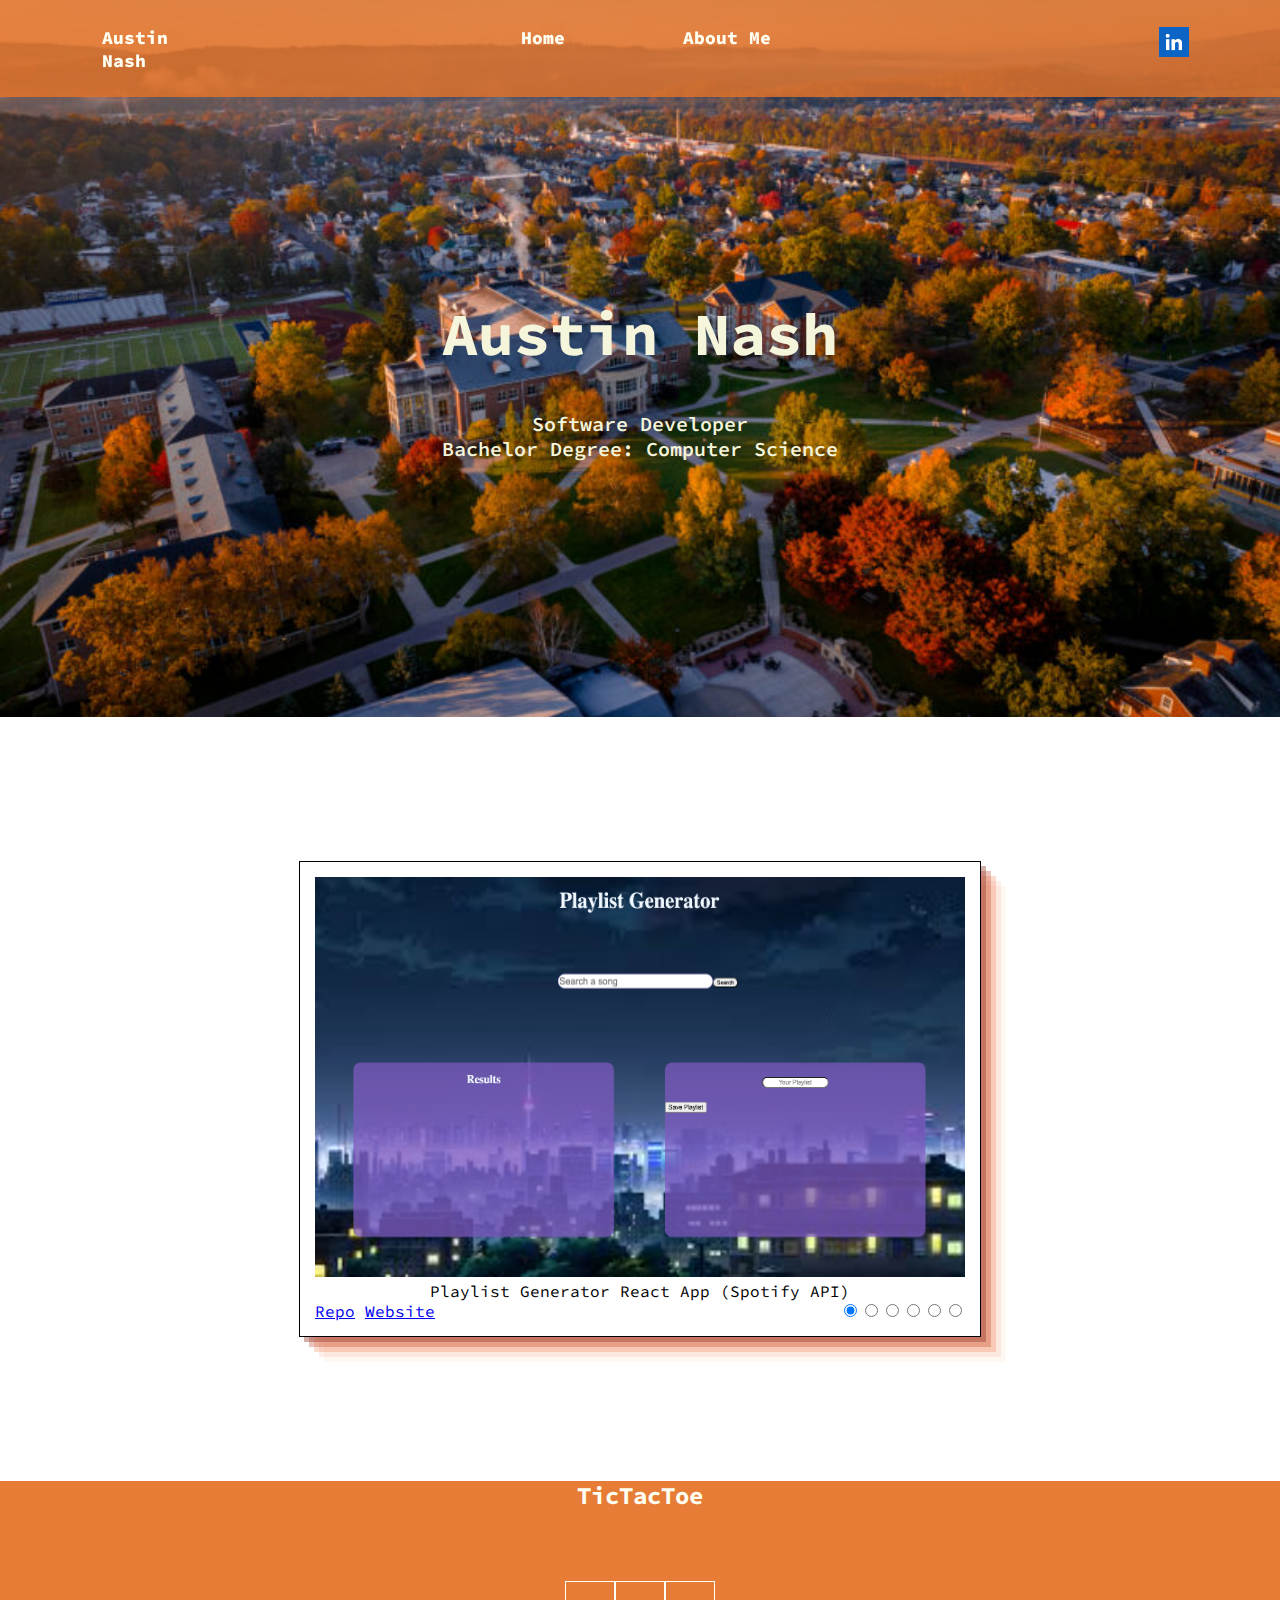
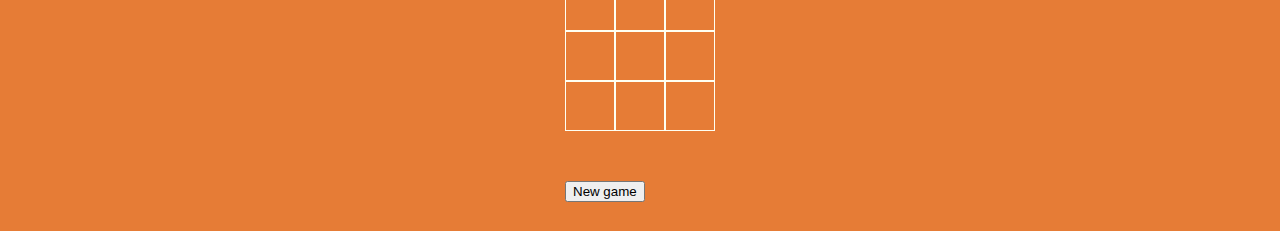
<file: index.html>
<!DOCTYPE html>
<html lang="en">
<head>
    <meta charset="UTF-8">
    <meta name="viewport" content="width=device-width, initial-scale=1.0">
    <title>Austin Name Profolio</title>
    <link rel="stylesheet" href = "resources/style.css">
    <link href="https://fonts.googleapis.com/css2?family=Source+Code+Pro:ital,wght@0,200..900;1,200..900&display=swap" rel="stylesheet">
</head>
<body>
    <header class = "header">
        <span>Austin Nash</span>
        <div class = "groupHeader">
            <span><a href="#">Home</a></span>
            <span><a href="./resources/about.html">About Me</a></span>
        </div>
        <a href = "https://www.linkedin.com/in/austin-nash-1b090825b/" class="Contact" target="_blank"><img src="./resources/Images/images.png" alt="linkedin"></a>
    </header>
    <main>
        <div class = "title">
            <h1>Austin Nash</h1>
            <span>Software Developer</span>
            <span>Bachelor Degree: Computer Science</span>
        </div>
        <div class = "projects">
            <figure class = "slider">
                <img src="./resources/Images/playlistGen.png" alt="" id  = "projectIMG">
                <figcaption id = "caption">Playlist Generator React App (Spotify API)</figcaption>
                <a href="https://github.com/AustinNash11/jamming.git" id  = "link">Repo</a>
                <a href="https://theplaylistgenerator.netlify.app" id = "website">Website</a>
                <span><input type="radio" class = "button" name = "switch" checked><input type="radio" class = "button" name = "switch"><input type="radio" class = "button" name = "switch"><input type="radio" class = "button" name = "switch"><input type="radio" class = "button" name = "switch"><input type="radio" class = "button" name = "switch"></span>
            </figure>
        </div>
    </main>
    <footer>
        <h2>TicTacToe</h2>
        <div class = "tiktac">
            <div class = "square"></div> <div class = "square"></div> <div class = "square"></div>
            <div class = "square"></div> <div class = "square"></div> <div class = "square"></div>
            <div class = "square"></div> <div class = "square"></div> <div class = "square"></div>
        </div>
        <button id = "newGameButton">New game</button>
    </footer>
</body>
<script src="./resources/script.js"></script>
</html>
</file>
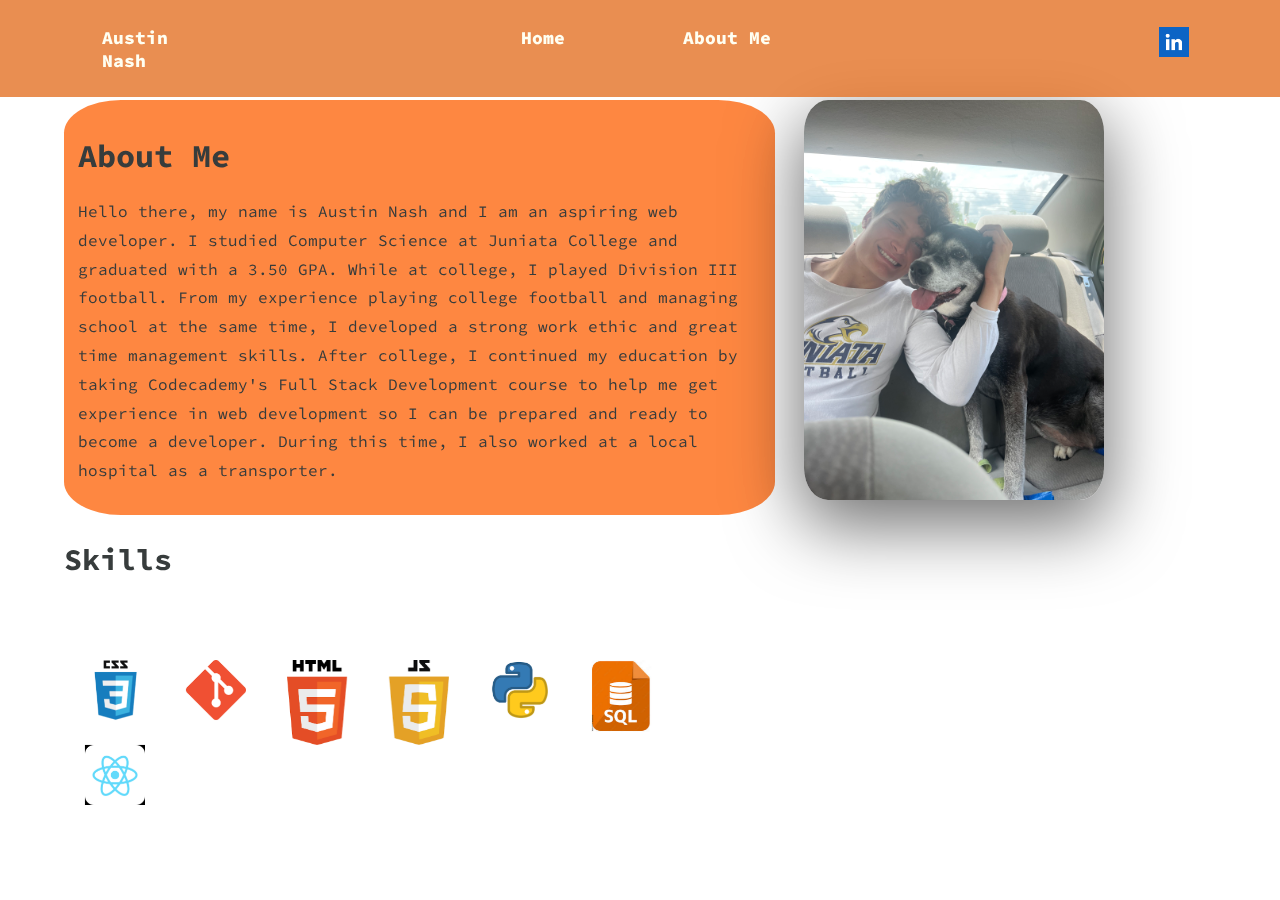
<file: resources/about.html>
<!DOCTYPE html>
<html lang="en">
<head>
    <meta charset="UTF-8">
    <meta name="viewport" content="width=device-width, initial-scale=1.0">
    <link rel="stylesheet" href = "./aboutMeFolder/aboutMeStyle.css">
    <link href="https://fonts.googleapis.com/css2?family=Source+Code+Pro:ital,wght@0,200..900;1,200..900&display=swap" rel="stylesheet">
    <title>About Me</title>
</head>
<body>
    <header class = "header">
        <span>Austin Nash</span>
        <div class = "groupHeader">
            <span><a href="../index.html">Home</a></span>
            <span><a href="./resources/about.html">About Me</a></span>
        </div>
        <a href = "https://www.linkedin.com/in/austin-nash-1b090825b/" class="Contact" target="_blank"><img src="./Images/images.png" alt="linkedin"></a>
    </header>
    <div class = "aboutMe">
            <div class = "container">
                <h1>About Me</h1>
                <p>Hello there, my name is Austin Nash and I am an aspiring web developer. I studied Computer 
                Science at Juniata College and graduated with a 3.50 GPA. While at college, I played Division III football.
                From my experience playing college football and managing school at the same time, I developed a strong work ethic 
                and great time management skills. After college, I continued my education by taking Codecademy's Full Stack Development course 
                to help me get experience in web development so I can be prepared and ready to become a developer. During this time, I also worked at a 
                local hospital as a transporter.
                </p>
            </div>
            <div class = "container__img">
                <img src="./Images/IMG_1075.jpeg" alt="A picture of me">
            </div>
    </div>
    <div class = "skills">
        <h2>Skills</h2>
        <div class = "images">
            <img src="./Images/css.png" alt="css">
            <img src="./Images/Git.png" alt="git">
            <img src="./Images/html.png" alt="html">
            <img src="./Images/javascript.png" alt="javascript">
            <img src="./Images/python.png" alt="python">
            <img src="./Images/Unknown.jpeg" alt="SQL">
            <img src="./Images/react.png" alt="REACT">
        </div>
    </div>
</body>
</html>
</file>
<file: resources/style.css>
body{
    font-family: "Source Code Pro";
    margin:0;
}
/* The fixed header */
header{
    width: 85%;
    padding: 2% 8%;
    font-weight: 800;
    font-size: 18px;
    color:#fffff2;
    background-color: #e47328ce;
    display: grid;
    grid-template-columns: 120px 250px 120px;
    justify-content: space-between;
    position: fixed;
}
header .groupHeader{
    display: grid;
    grid-template-columns: auto auto;
    justify-content: space-between
}

header .groupHeader a{
    height: 100%;
    color: #fffff2;
    text-decoration: none;
}
header .groupHeader a:hover{
    background-color: #fffff2;
    color: #373c3c;
}

header .Contact{
    padding: 1px;
    border-radius: 15%;
    height: 15px;
}
header .Contact img{
    float: right;
    width: 30px;
    height: 30px;
}
.title{
    display: grid;
    width:100%;
    grid-template-columns: auto;
    align-content: center;
    justify-content: center;
    padding:20% 0%;
    background-image: url("./Images/Juniata_Banner-810x455.jpg");
    background-repeat: no-repeat;
    background-size: cover;
    color:beige;
}
.title h1{
    font-size: 60px;
}
.title span{
    font-weight: 600;
    font-size: 20px;
    text-align: center;
}
.projects{
    display:grid;
    align-content: center;
    justify-content: center;
    margin: 10% 0;
}
.projects .slider{
    padding: 15px;
    border: 1px solid black;
    box-shadow: rgba(151, 56, 43, 0.4) 5px 5px, rgba(193, 59, 29, 0.3) 10px 10px, rgba(236, 85, 20, 0.2) 15px 15px, rgba(240, 101, 46, 0.1) 20px 20px, rgba(233, 127, 21, 0.05) 25px 25px;

}
.projects .slider img{
    width: 650px;
    height: 400px;
}
.projects .slider figcaption{
    text-align: center;
}
.projects .slider span{
    float: right;
}
.projects .slider span button{
    width: 2px;
    height: 2px;
    border-radius: 50%;
}

footer{
    width: 100%;
    height: 300px;
    background-color: #e47328ee;
    display: grid;
    justify-content: center;
    align-content: center;
    padding-bottom: 50px;
}
footer h2{
    text-align: center;
    color:#fffff2;
}
footer .tiktac{
    display: grid;
    grid-template-columns: 50px 50px 50px;
    grid-template-rows: 50px 50px 50px;
    justify-content: center;
    align-content: center;
    padding:  50px 0;
}

footer .tiktac .square{
    border: 1px solid #fffff2;
    display: grid;
    justify-content: center;
    align-content: center;
    font-size: 35px;
    color:#fffff2;
    
}
footer button{
    display: grid;
    align-content: center;
    justify-content: center;
    width: fit-content;
    height: auto;
}
</file>
<file: resources/aboutMeFolder/aboutMeStyle.css>
body{
    font-family: "Source Code Pro";
    margin:0;
    color:#373c3c;
}
/* The fixed header */
header{
    width: 85%;
    padding: 2% 8%;
    font-weight: 800;
    font-size: 18px;
    color:#fffff2;
    background-color: #e47328ce;
    display: grid;
    grid-template-columns: 120px 250px 120px;
    justify-content: space-between;
    position: fixed;
}
header .groupHeader{
    display: grid;
    grid-template-columns: auto auto;
    justify-content: space-between
}

header .groupHeader a{
    height: 100%;
    color: #fffff2;
    text-decoration: none;
}
header .groupHeader a:hover{
    background-color: #fffff2;
    color: #373c3c;
}

header .Contact{
    padding: 1px;
    border-radius: 15%;
    height: 15px;
}
header .Contact img{
    float: right;
    width: 30px;
    height: 30px;
}
.container{
    background-color: rgba(254, 107, 21, 0.811);
    border-radius: 8%;
    padding: 2%;
}
.aboutMe{
    width: 100%;
    padding-top: 100px;
    padding-left: 5%;
    display: grid;
    grid-template-columns: 5fr 4fr;
    align-content: center;
    justify-content: center;
}
.aboutMe p{
    line-height: 1.8;
}
.aboutMe img{
    width: 300px;
    margin-left: 5%;
    height: auto;
    border-radius: 8%;
    box-shadow: rgba(0, 0, 0, 0.56) 0px 22px 70px 4px;
}
.skills{
    display: grid;
    grid-template-rows: 1fr 1fr;
    padding-left: 5%;
}
.skills h2{
    font-size: 30px;
}
.images{
    display: grid;
    grid-template-columns: 60px 60px 60px 60px 60px 60px;
    width: 50%;
    justify-content: space-around;
}
.images img{
    width: 100%;
    height: auto;
    mix-blend-mode: multiply;
}
</file>
